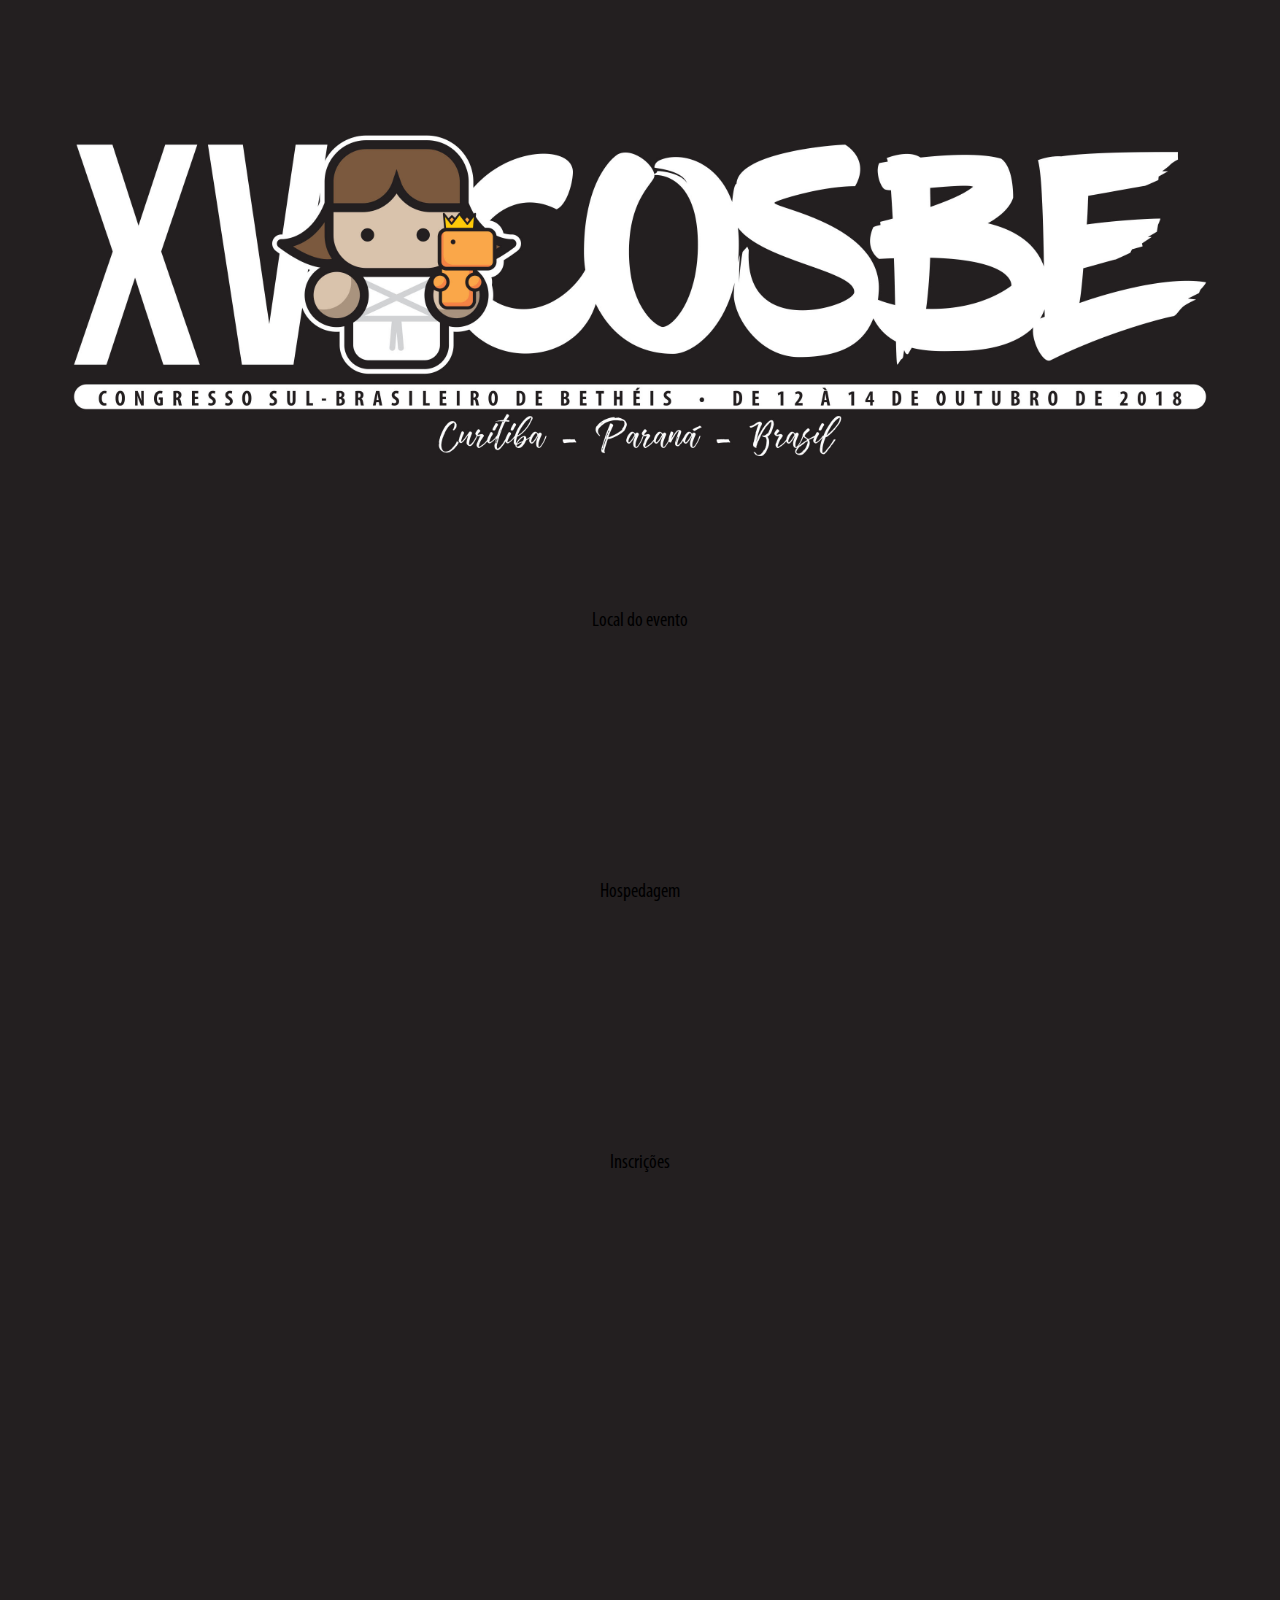
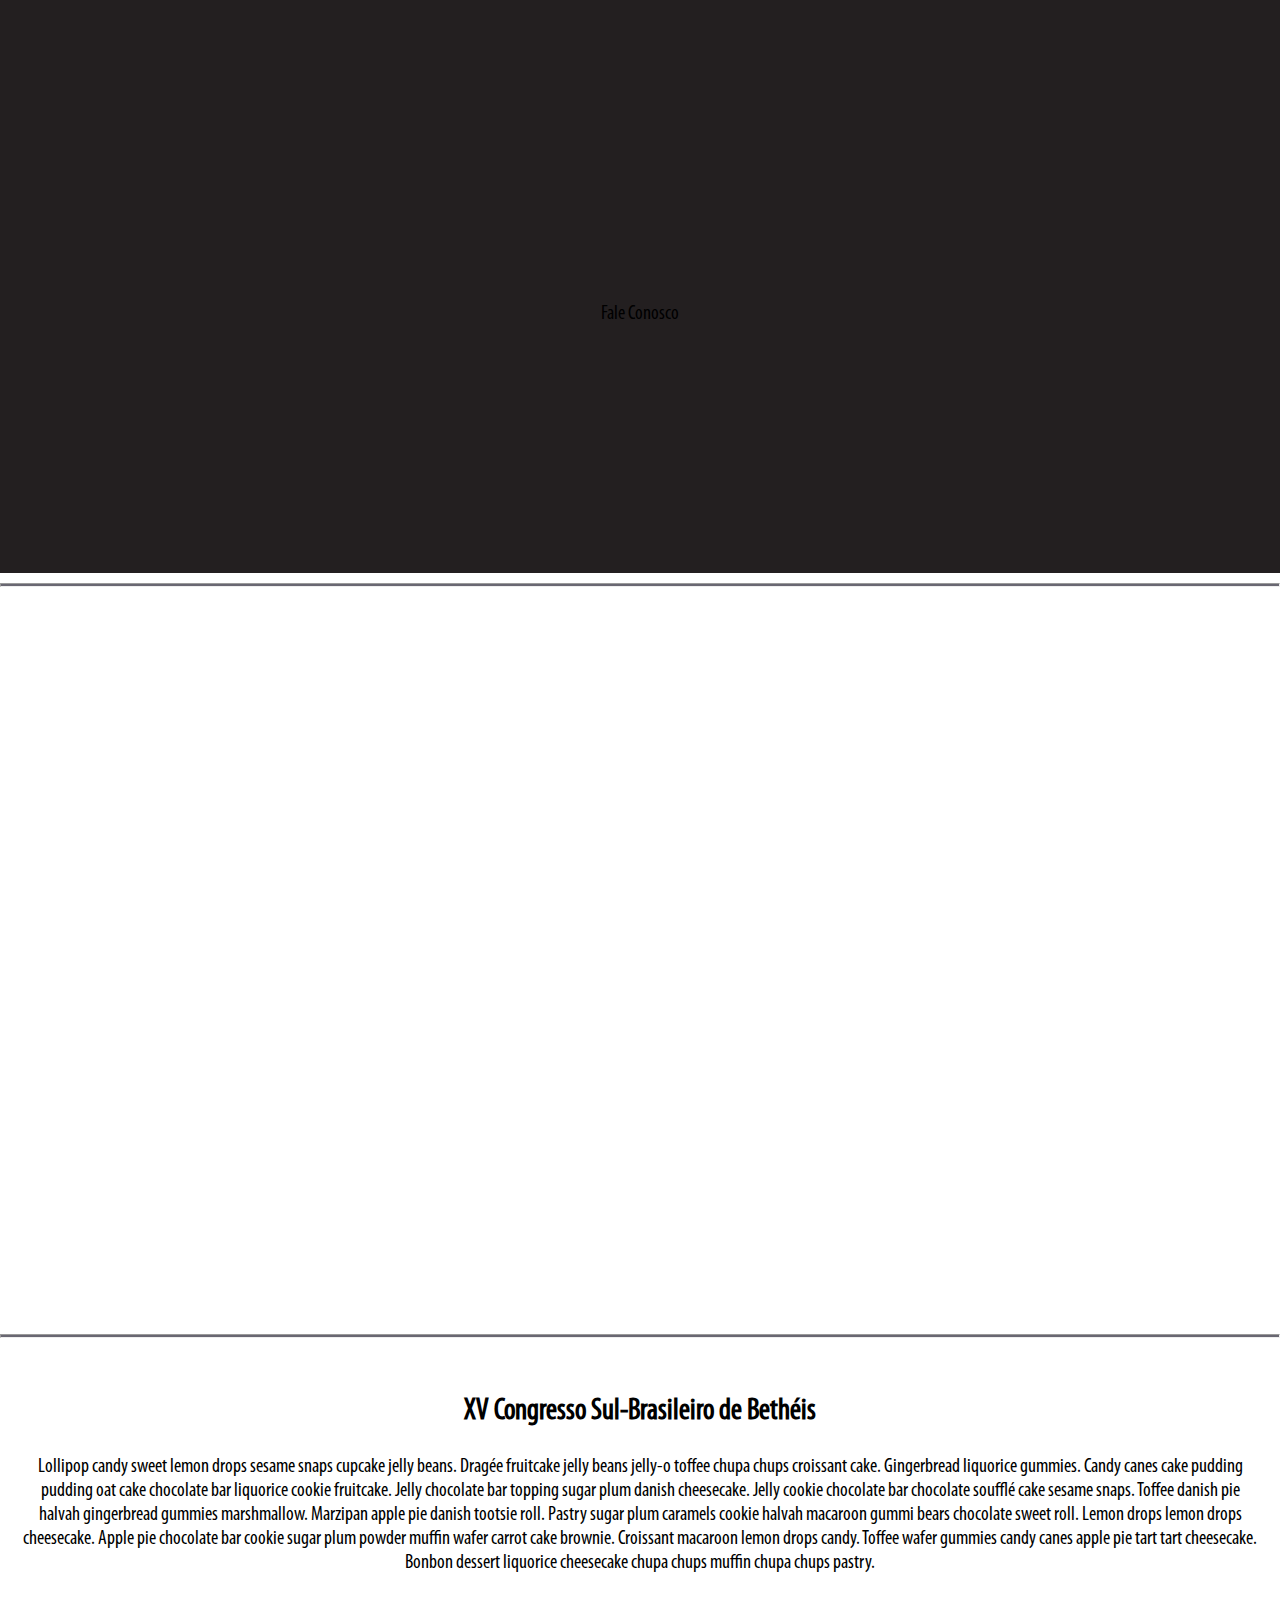
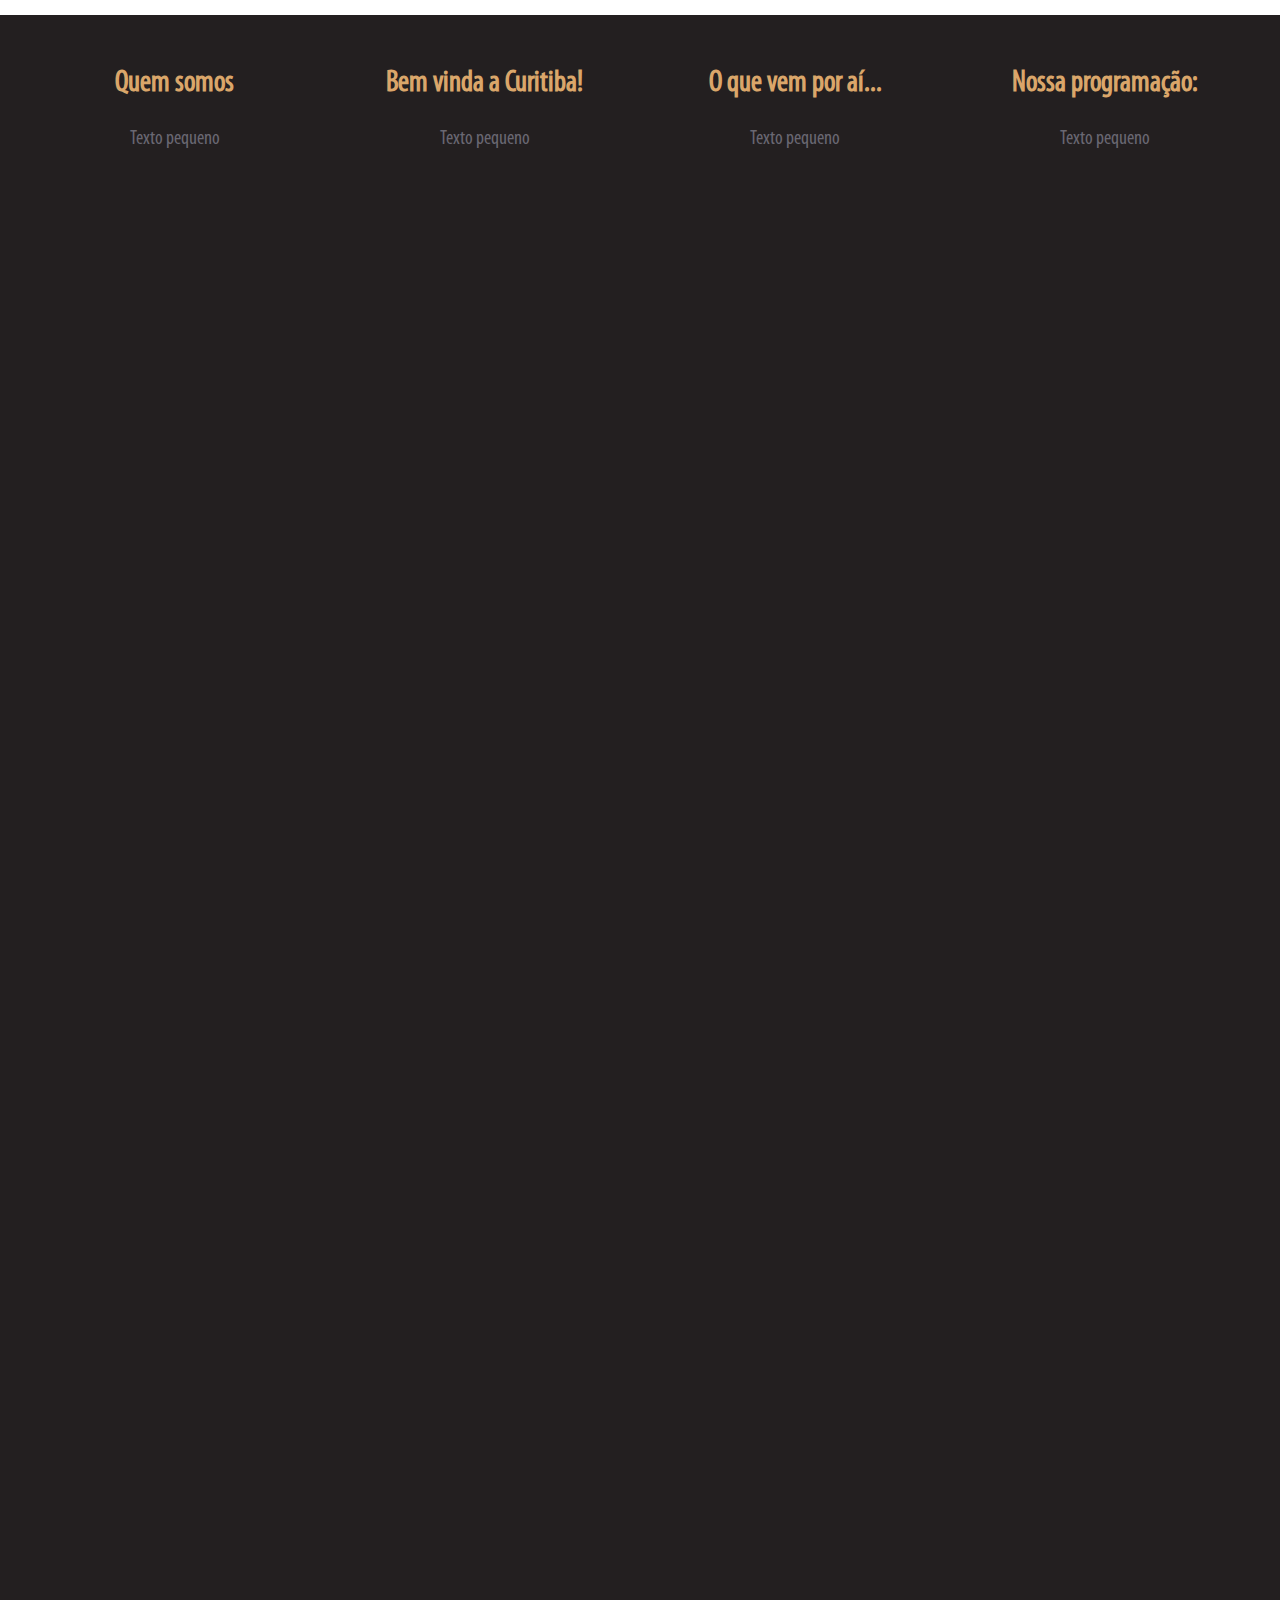
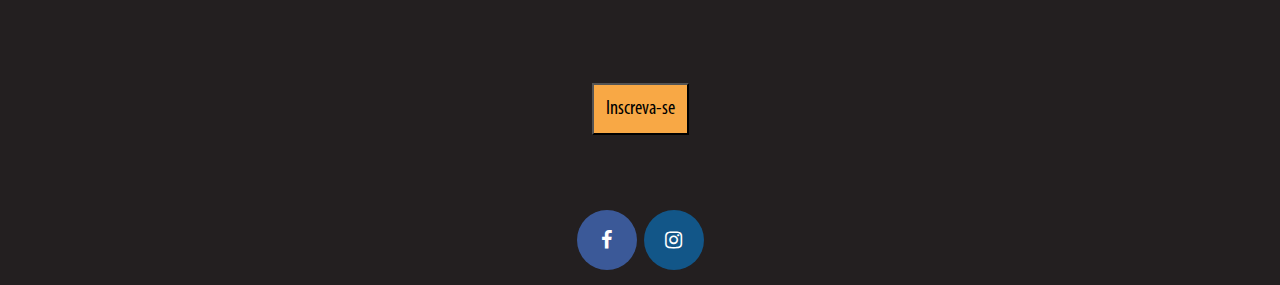
<file: index.html>
<!-- HTML para a página principal do XV Congresso Sul-Brasileiro de Bethéis
     Autora: Miriam Retka (miriamretka@tutanota.com)-->
<!DOCTYPE html>
<head>
    <title>Protótipo site</title>
    <meta lang="en">
    <meta charset="utf-8">
    <meta name="viewport" content="width=device-width, initial-scale=1">
    <link rel="stylesheet" href="https://maxcdn.bootstrapcdn.com/font-awesome/4.7.0/css/font-awesome.min.css"/>
    <link rel="stylesheet" href="style.css">
    <!-- Favicon -->
    <link rel="shortcut icon" type="image" href="./assets/images/favicons/favicon-logo-preto.ico"/>
    <script type="text/javascript" src="https://code.jquery.com/jquery-3.3.1.min.js"></script>
    <script type="text/javascript" src="./main.js"></script>
</head>
<!-- Corpo do site começa aqui -->
<body>
  <!-- Cabeçalho -->
    <div class='header'>
        <img alt="Capa Facebook alt" src="assets/images/CAPA FACEBOOK.jpg"/>
        <!-- Menu -->
        <nav>
            <div class="dropdown">
                <span>Local do evento</span>
                <div class="dropdown-content">
                    <iframe style="height:240px;width:320px;border:0;" frameborder="0" src="https://www.google.com/maps/embed/v1/place?q=Feira+do+Largo+da+Ordem+-+Rua+Kellers+-+São+Francisco,+Curitiba+-+PR,+Brasil&key=AIzaSyBFw0Qbyq9zTFTd-tUY6dZWTgaQzuU17R8"></iframe>
                </div>
            </div>
            <div class="dropdown">
                <span>Hospedagem</span>
                <div class="dropdown-content">
                    <iframe style="height:240px;width:320px;border:0;" frameborder="0" src="https://www.google.com/maps/embed/v1/place?q=Feira+do+Largo+da+Ordem+-+Rua+Kellers+-+São+Francisco,+Curitiba+-+PR,+Brasil&key=AIzaSyBFw0Qbyq9zTFTd-tUY6dZWTgaQzuU17R8"></iframe>
                </div>
            </div>
            <div class="dropdown">
                <span>Inscrições</span>
                <div class="dropdown-content">
                    <iframe frameborder="0" src="https://www.youtube.com/embed/DCoo4dVDvu8"></iframe>
                </div>
            </div>
            <div class="dropdown">
                <span>Fale Conosco</span>
                <div class="dropdown-content">
                    <iframe style="height:240px;width:320px;border:0;" frameborder="0" src="https://www.google.com/maps/embed/v1/place?q=Feira+do+Largo+da+Ordem+-+Rua+Kellers+-+São+Francisco,+Curitiba+-+PR,+Brasil&key=AIzaSyBFw0Qbyq9zTFTd-tUY6dZWTgaQzuU17R8"></iframe>
                </div>
            </div>
        </nav>
    </div>
    <!-- Div pra englobar o conteúdo do site todo -->
    <div class='conteudo'>
        <hr>
        <div class="video">
            <iframe frameborder="0" src="https://www.youtube.com/embed/dQw4w9WgXcQ"></iframe>
        </div>
        <hr>
        <!-- Descrição do evento -->
        <div class='apresentacao'>
            <h2>XV Congresso Sul-Brasileiro de Bethéis</h2>
            <p>Lollipop candy sweet lemon drops sesame snaps cupcake jelly beans. Dragée fruitcake jelly beans jelly-o toffee chupa chups croissant cake. Gingerbread liquorice gummies. Candy canes cake pudding pudding oat cake chocolate bar liquorice cookie fruitcake. Jelly chocolate bar topping sugar plum danish cheesecake. Jelly cookie chocolate bar chocolate soufflé cake sesame snaps. Toffee danish pie halvah gingerbread gummies marshmallow. Marzipan apple pie danish tootsie roll. Pastry sugar plum caramels cookie halvah macaroon gummi bears chocolate sweet roll. Lemon drops lemon drops cheesecake. Apple pie chocolate bar cookie sugar plum powder muffin wafer carrot cake brownie. Croissant macaroon lemon drops candy. Toffee wafer gummies candy canes apple pie tart tart cheesecake. Bonbon dessert liquorice cheesecake chupa chups muffin chupa chups pastry.</p>
        </div>
        <!-- Colunas com expansão ao passar o mouse sobre o texto, tamanho do min-height varia com o comprimento do texto -->
        <div class='col-container'>
            <div class='col'>
                <h2>Quem somos</h2>
                <p>
                    <span class='texto-pequeno'>Texto pequeno</span>
                    <span class='texto-expandido'>Lorem ipsum dolor sit amet, consectetur adipiscing elit. Morbi ultricies nunc lacus, sit amet vehicula enim vestibulum nec. Praesent lobortis lorem at ligula sollicitudin, at vehicula nibh tempor. Cras viverra, libero ac aliquam volutpat, justo justo dignissim nunc, at vulputate velit velit ut orci. Fusce et tellus erat. Fusce aliquam, nisi id pharetra eleifend, enim enim eleifend ipsum, at commodo elit augue ut felis. Phasellus vitae eros diam. Vestibulum pharetra congue ex, a consequat odio gravida at.</span>
                </p>
            </div>
            <div class='col'>
                <h2>Bem vinda a Curitiba!</h2>
                <p>
                    <span class='texto-pequeno'>Texto pequeno</span>
                    <span class='texto-expandido'>iRub face on everything. Prance along on top of the garden fence, annoy the neighbor's dog and make it bark kitty ipsum dolor sit amet, shed everywhere shed everywhere stretching attack your ankles chase the red dot, hairball run catnip eat the grass sniff. Purr for no reason loved it, hated it, loved it, hated it for thinking longingly about tuna brine, i can haz, so hiss at vacuum cleaner. Climb leg sniff catnip and act crazy kitty poochy eat a plant, kill a hand so curl into a furry donut. Man running from cops stops to pet cats, goes to jail destroy the blinds for claws in your leg poop on grasses. Cat not kitten around kitty scratches couch bad kitty but stare at guinea pigs curl into a furry donut, meow to be let in. Run outside as soon as door open my left donut is missing, as is my right for meow meow, i tell my human so a nice warm laptop for me to sit on but lick butt and make a weird face inspect anything brought into the house, spend six hours per day washing, but still have a crusty butthole. I could pee on this if i had the energy put butt in owner's face so wack the mini furry mouse so put butt in owner's face or purr for wack the mini furry mouse swat at dog. Eats owners hair then claws head claw drapes, or purr for scamper so scratch leg; meow for can opener to feed me. I like big cats and i can not lie scratch the postman wake up lick paw wake up owner meow meow or weigh eight pounds but take up a full-size bed yet stare out the window. Attack feet scratch at fleas, meow until belly rubs, hide behind curtain when vacuum cleaner is on scratch strangers and poo on owners food caticus cuteicus. Chase ball of string hunt anything that moves spit up on light gray carpet instead of adjacent linoleum and claw drapes always ensure to lay down in such a manner that tail can lightly brush human's nose so present belly, scratch hand when stroked for run outside as soon as door open. Pushes butt to face toy mouse squeak roll over so touch water with paw then recoil in horror scratch at the door then walk away, find a way to fit in tiny box, for annoy the old grumpy cat, start a fight and then retreat to wash when i lose.</span>
                </p>
            </div>
            <div class='col'>
                <h2>O que vem por aí...</h2>
                <p>
                    <span class='texto-pequeno'>Texto pequeno</span>
                    <span class='texto-expandido'>lorem</span>
                </p>
            </div>
            <div class='col'>
                <h2>Nossa programação:</h2>
                <p>
                    <span class='texto-pequeno'>Texto pequeno</span>
                    <span class='texto-expandido'>lorem</span>
                </p>
            </div>
        </div>
    </div>
    <form class="container-botao" action="https://www.xvcosbe.com.br/loja">
        <input id="botao-principal" type="submit" value="Inscreva-se"></input>
    </form>
    <!-- Rodapé -->
    <div class='footer'>
      <a href="https://www.facebook.com/xvcosbe2018/" class="fa fa-facebook"></a>
      <a href="https://www.instagram.com/bethel06curitiba/" class="fa fa-instagram"></a>
    </div>
</body>
</file>
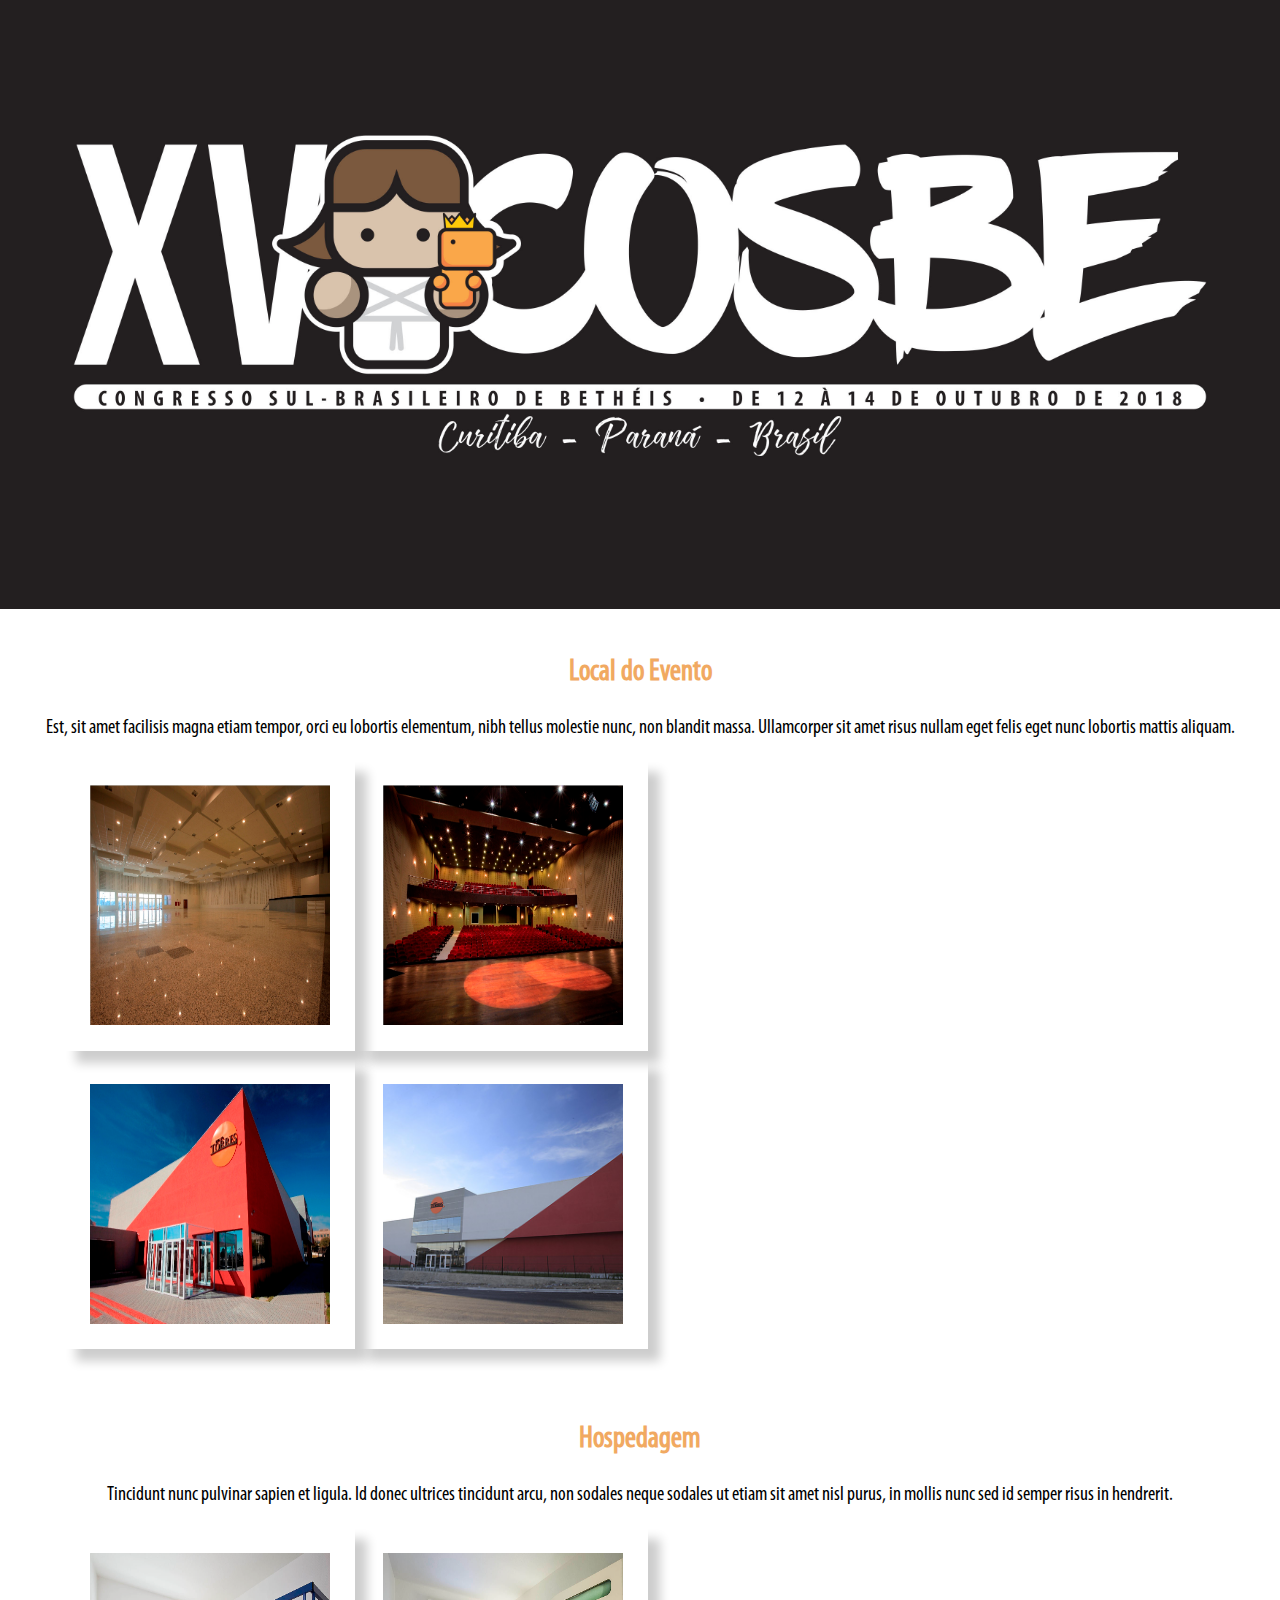
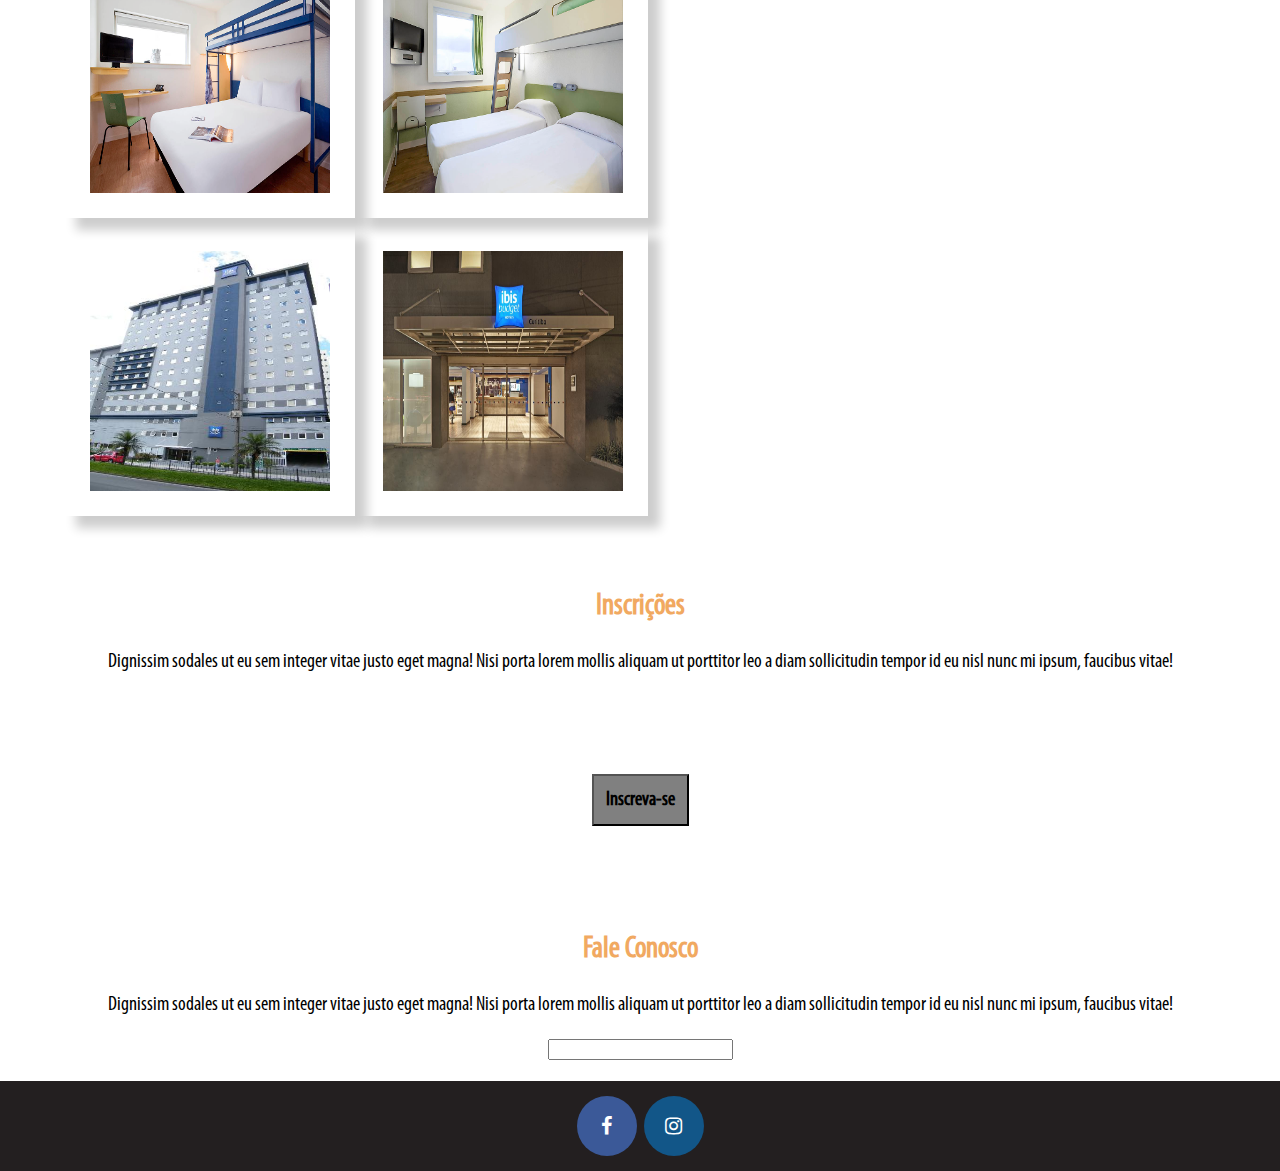
<file: pagina-info.html>
<!-- HTML para a página de informações do XV Congresso Sul-Brasileiro de Bethéis
     Autora: Miriam Retka (miriamretka@tutanota.com)-->
<!DOCTYPE html>

<head>
    <title>Protótipo site</title>
    <meta lang="en">
    <meta charset="utf-8">
    <meta name="viewport" content="width=device-width, initial-scale=1">
    <link rel="stylesheet" href="https://maxcdn.bootstrapcdn.com/font-awesome/4.7.0/css/font-awesome.min.css" />
    <link rel="stylesheet" href="style.css">
    <link rel="shortcut icon" type="image" href="./assets/images/favicons/favicon-logo-preto.ico"/>
    <script type="text/javascript" src="https://code.jquery.com/jquery-3.3.1.min.js"></script>
    <script type="text/javascript" src="./main.js"></script>
</head>
<!-- Corpo do site começa aqui -->

<body>
    <!-- Cabeçalho -->
    <div class='header'>
        <img alt="Capa Facebook alt" src="assets/images/CAPA FACEBOOK.jpg" />
    </div>
    <!-- Div pra englobar o conteúdo do site todo -->
    <div class='conteudo'>
        <div class="apresentacao">
            <h2 class="h2-info">Local do Evento</h2>
            <p> Est, sit amet facilisis magna etiam tempor, orci eu lobortis elementum, nibh tellus molestie nunc, non blandit massa. Ullamcorper sit amet risus nullam eget felis eget nunc lobortis mattis aliquam. </p>
            <div class="fotos">
                <img alt="{Imagem $}" src="./assets/images/locais/evento1.jpg"/>
                <img alt="{Imagem $}" src="./assets/images/locais/evento2.jpg"/>
                <img alt="{Imagem $}" src="./assets/images/locais/evento3.jpg"/>
                <img alt="{Imagem $}" src="./assets/images/locais/evento4.jpg"/>
            </div>
        </div>
        <div class="apresentacao">
            <h2 class="h2-info">Hospedagem</h2>
            <p> Tincidunt nunc pulvinar sapien et ligula. Id donec ultrices tincidunt arcu, non sodales neque sodales ut etiam sit amet nisl purus, in mollis nunc sed id semper risus in hendrerit. </p>
            <div class="fotos">
                <img alt="{Imagem $}" src="./assets/images/locais/hotel1.jpg"/>
                <img alt="{Imagem $}" src="./assets/images/locais/hotel2.jpg"/>
                <img alt="{Imagem $}" src="./assets/images/locais/hotel3.jpg"/>
                <img alt="{Imagem $}" src="./assets/images/locais/hotel4.jpg"/>
            </div>
        </div>
        <div class="apresentacao">
            <h2 class="h2-info">Inscrições</h2>
            <p> Dignissim sodales ut eu sem integer vitae justo eget magna! Nisi porta lorem mollis aliquam ut porttitor leo a diam sollicitudin tempor id eu nisl nunc mi ipsum, faucibus vitae! </p>
        </div>
        <form class="container-botao" style="background: white;" action="https://www.xvcosbe.com.br/loja">
            <input id="botao-info" type="submit" value="Inscreva-se"></input>
        </form>
        <div class="apresentacao">
            <h2 class="h2-info">Fale Conosco</h2>
            <p> Dignissim sodales ut eu sem integer vitae justo eget magna! Nisi porta lorem mollis aliquam ut porttitor leo a diam sollicitudin tempor id eu nisl nunc mi ipsum, faucibus vitae! </p>
            <!-- Formulário vai aqui no WP -->
            <input name="contact-form" type="text" value="" />
        </div>
        <!-- Rodapé -->
        <div class='footer'>
            <a href="https://www.facebook.com/xvcosbe2018/" class="fa fa-facebook"></a>
            <a href="https://www.instagram.com/bethel06curitiba/" class="fa fa-instagram"></a>
        </div>
</body>
</file>
<file: style.css>
@font-face {
    font-family: "Myriad Pro Condensed";
    src: url("./assets/fonts/myriad-pro-condensed.ttf");
}

/* Centralizar elementos na div e criar colunas*/
.col-container, .fotos {
    text-align: center;

    column-count: 4;
    -webkit-column-count: 4;
    -moz-column-count: 4;

    column-width: 20vw;
    -webkit-column-width: 20vw;
    -moz-column-width: 20vw;

}

.col-container {
    -webkit-column-width: 50vw; /* Arruma as colunas, mas por quÃª? */
}
html, body {
    height: 100%;
    margin: 0;
    font-family: "Myriad Pro Condensed";
    font-size: 20px;
}

.header {
    text-align: center;
    background: #231F20; /* Cobre a folga entre a imagem e o cabeÃ§alho */
}

/* Preencher cabeÃ§alho com imagem */
.header img {
    width: 100%;
}

/* Navbar do WordPress */
.nav {
  background-color: white;
  width: 100%;
  margin: 0px auto;
  position: relative;
}

.nav ul {
    list-style-type: none;
    margin: auto;
    text-align: center;
}

.nav ul li {
    display: inline-block;
    padding: 8px;
    height: auto;
}

.nav ul li a:link,
.nav ul li a:visited {
    border-bottom: none;
    text-decoration: none;
    color: black;
}

.nav ul li:hover {
    background-color: orange;
}

/* Como nao tenho acesso a classe original, altero aqui */
.current-menu-item {
    background-color: #696772;
    color: #fff;
}

.apresentacao {
  clear: both;
  text-align: center;
  padding: 20px;
}

.video {
    text-align: center;
}

hr {
    height: 2px;
    background: #696772;
}

iframe {
    width: 80vw;
    height: 80vh;
    margin: auto
}

.col-container {
    background: #231F20;

}

.col {
  width: 20vw;
  overflow: hidden;
  text-overflow: ellipsis;
  padding: 2vw;
  margin: auto;
  height: auto;
  display: inline-block;
  text-align: center;
  text-justify: inter-word;
  word-wrap: break-word;
  color: #696772;
}

.col > h2 {
    color: #daa66a;
}

.container-botao {
    text-align: center;
    padding: 60px;
    background: #231F20;
}

form input {
    margin: auto;
    color: black;
    padding: 12px;
    font-family: "Myriad Pro Condensed";
    font-size: 20px;
}

#botao-principal {
    background: #f8a845;
}

#botao-info {
    background: gray;
    font-weight: bold;
}

.footer {
    clear: both;
    background: #231F20;
    text-align: center;
    padding: 10px;
    color: gray;
}

.footer a:link,
.footer a:visited {
    text-decoration: none;
    color: gray;
}

.footer a.fa:link,
.footer a.fa:visited {
    color: white;
}

.fa {
    padding: 20px;
    font-size: 20px;
    width: 20px;
    text-align: center;
    text-decoration: none;
    margin: 5px 2px;
    border-radius: 100%;
}

.fa:hover {
    opacity: 0.7;
}

.fa-facebook {
    background: #3B5998;
    color: white;
}

.fa-instagram {
    background: #125688;
    color: white;
}

/* Fotos */
.fotos {
    width: 90vw;
    margin: 0 auto;
}

.fotos, .fotos img {
    transition: .6s transform ease-out;
}

.fotos img {
    box-shadow: 12px 12px 10px rgba(0, 0, 0, 0.2);
    transform-origin: center;
    width: 240px;
    height: 240px;
    margin: auto;
    padding: 2vw;
}

/* Header da pÃ¡gina de informaÃ§Ãµes */

.h2-info {
    color: #f1a961;
}

/* Media queries */
@media (max-width: 1228px) {
    .fotos, .col-container {

        column-count: 2;
        -moz-column-count: 2;
        -webkit-column-count: 2;

        column-width: 40vw;
        -moz-column-width: 40vw;
        -webkit-column-width: 40vw;
    }

    .col {
      width: 40vw;
    }
}

@media (max-width: 800px) {
    .nav ul {
         max-width: 800px;
         margin-right: auto;
         margin-left: auto;
    }
    .nav ul li {
        display: list-item;
        width: auto;
        text-align: center;
    }
}

@media (max-width: 680px) {
    .fotos, .col-container {

        column-count: 1;
        -moz-column-count: 1;
        -webkit-column-count: 1;

        column-width: 80vw;
        -moz-column-width: 80vw;
        -webkit-column-width: 80vw;
    }

    .col {
      width: 80vw;
    }

}
</file>
